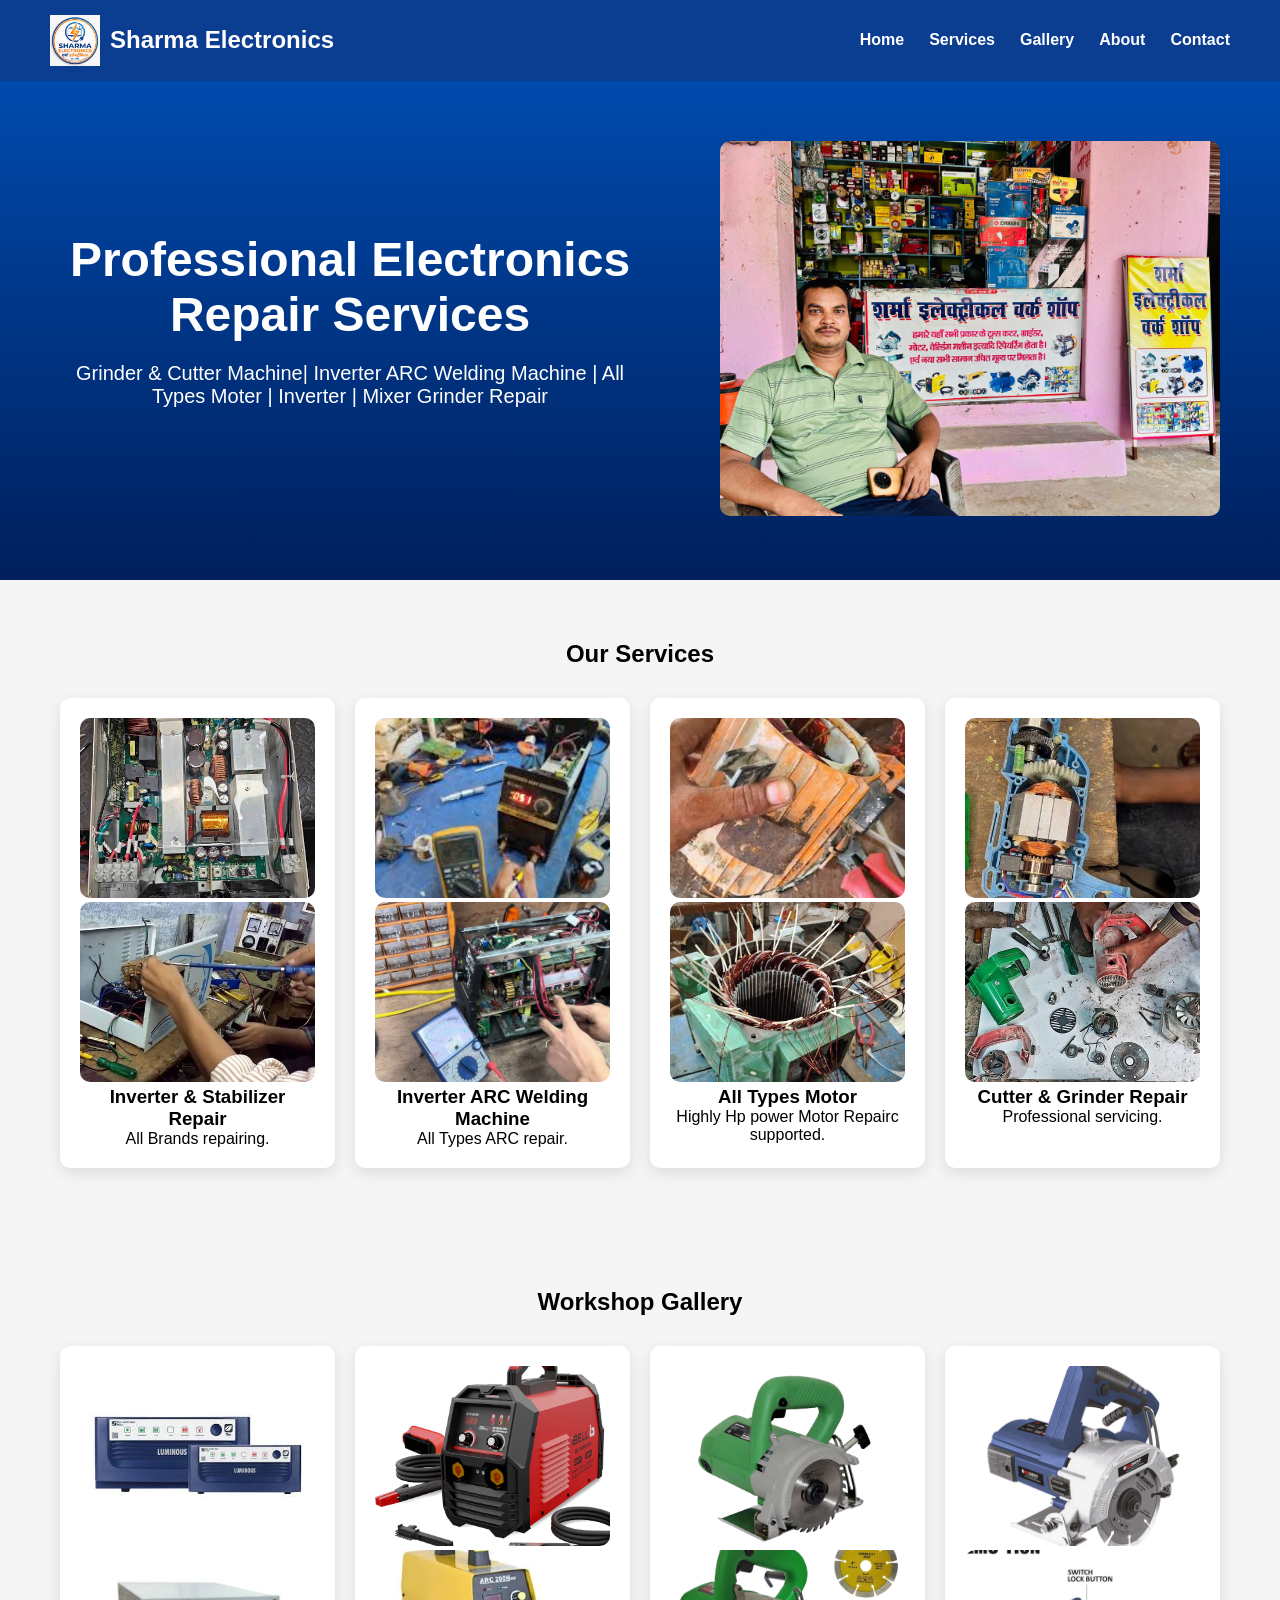
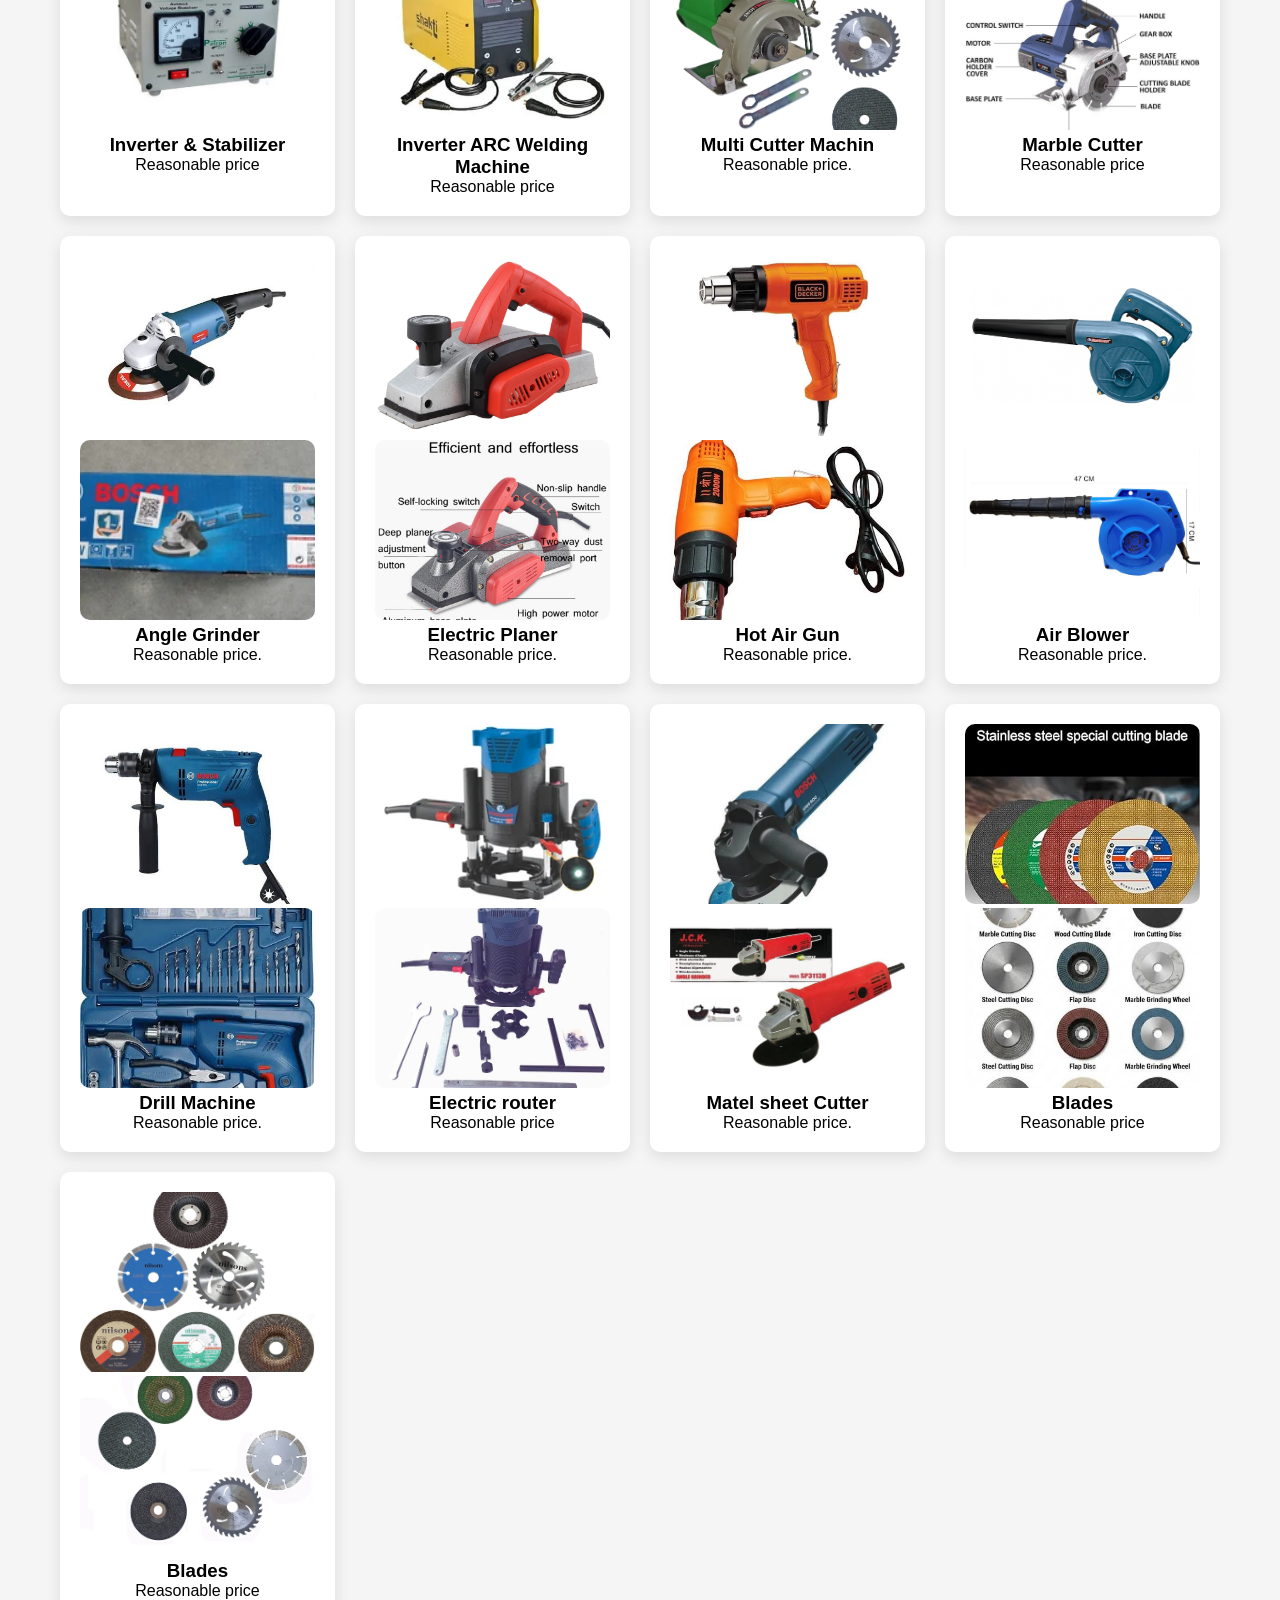
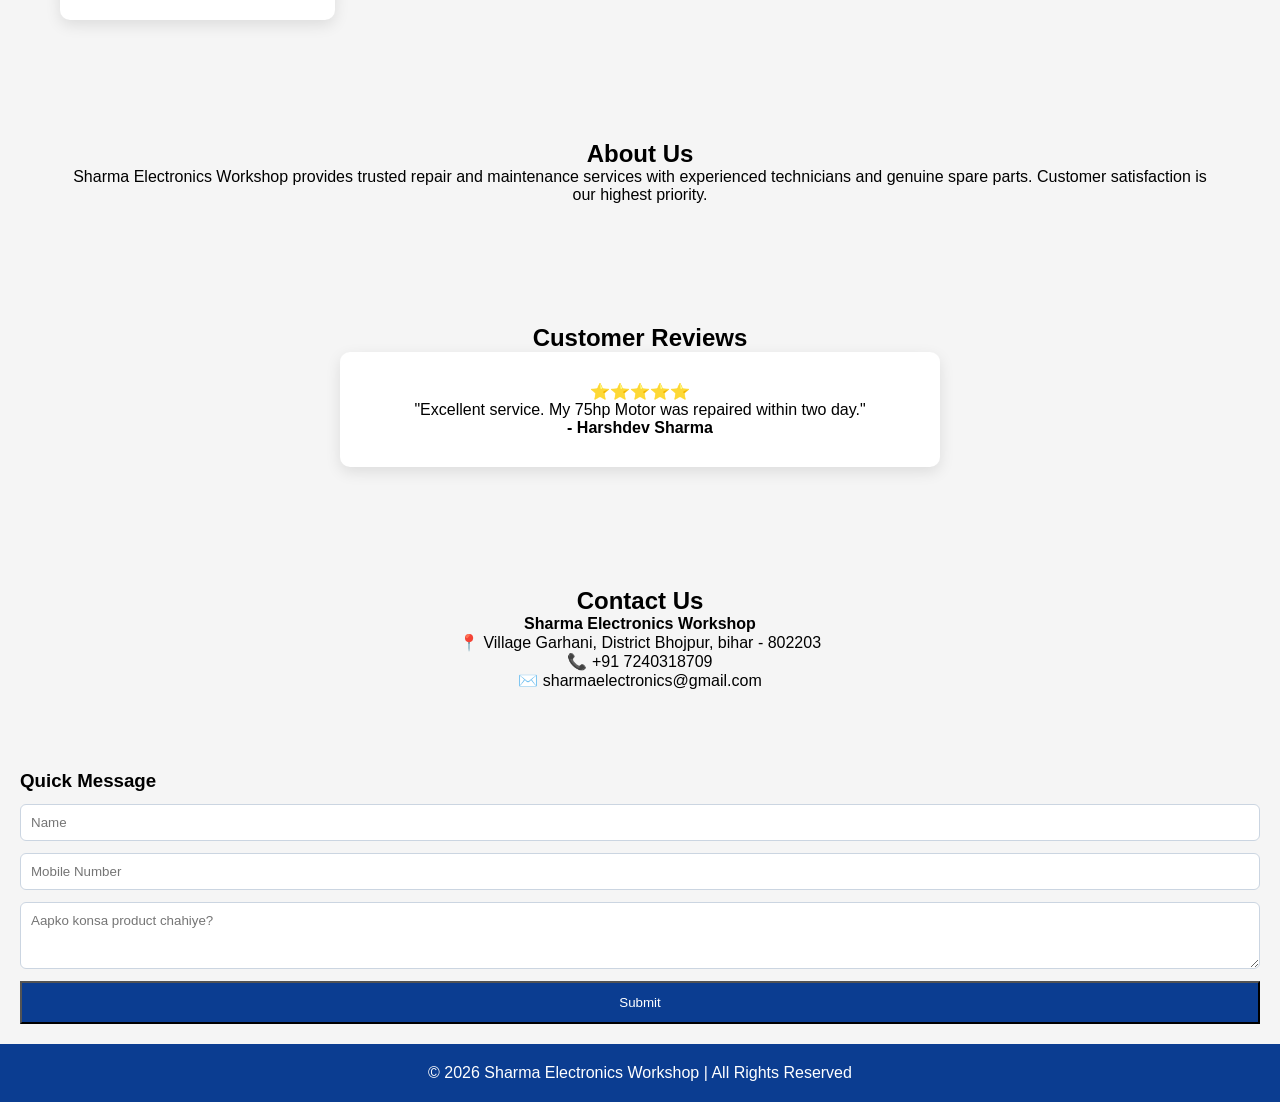
<file: index.html>
<!DOCTYPE html>
<html lang="en">

<head>
    <meta charset="UTF-8">
    <meta name="viewport" content="width=device-width, initial-scale=1.0">
    <title>Sharma Electronics Workshop</title>
    <link rel="stylesheet" href="style.css">
    <script defer src="script.js"></script>
    <meta name"description" content="Sharma Electronics Workshop provides professional electronics repair services, including grinder & cutter machine, inverter ARC welding machine, all types of motors, inverters, and mixer grinder repair.">
</head>

<body>

    <header>
        <nav class="navbar">
            <div class="logo">
                <img src="logo1.png" alt="Logo">
                <h2>Sharma Electronics</h2>
            </div>
            
            <ul class="nav-links desktop-menu">
                <li><a href="#">Home</a></li>
                <li><a href="#services">Services</a></li>
                <li><a href="#gallery">Gallery</a></li>
                <li><a href="#about">About</a></li>
                <li><a href="#contact">Contact</a></li>
            </ul>

            <div class="mobile-menu">
                <div class="hamburger" onclick="toggleMobileMenu()">
                    ☰
                </div>
                <div class="mobile-menu-links">
                    <p><a href="#">Home</a></p>
                    <p><a href="#services">Services</a></p>
                    <p><a href="#gallery">Gallery</a></p>
                    <p><a href="#about">About</a></p>
                    <p><a href="#contact">Contact</a></p>
                </div>
            </div>
        </nav>

        <section class="hero">
            <div class="hero-content">
                <h1>Professional Electronics Repair Services</h1>
                <p> Grinder & Cutter Machine| Inverter ARC Welding Machine | All Types Moter | Inverter | Mixer Grinder
                    Repair</p>
                
            </div>

            <div class="hero-image">
                <img src="WhatsApp Image 2026-07-20 at 8.58.17 PM.jpeg" alt="Electronics Workshop">
            </div>
        </section>
    </header>

    <section id="services">
        <h2>Our Services</h2>

        <div class="cards">

            <div class="card">
                <img src="inverter re.jpg" alt=""><br>
                <img src="stabilizae.jpg" alt="">
                <h3>Inverter & Stabilizer Repair</h3>
                <p>All Brands repairing.</p>
            </div>

            <div class="card">
                <img src="arc inverter.jpg" alt="">
                <img src="arc.jpg" alt="">
                <h3>Inverter ARC Welding Machine</h3>
                <p>All Types ARC repair.</p>
            </div>

            <div class="card">
                <img src="images (4).jpg " alt="">
                <img src="motor.avif" alt="">
                <h3>All Types Motor</h3>
                <p>Highly Hp power Motor Repairc supported.</p>
            </div>

            <div class="card">
                <img src="grinder.jpg" alt="">
                <img src="cutter-machine-repairing-service.jpg" alt="">
                <h3>Cutter & Grinder Repair</h3>
                <p>Professional servicing.</p>
            </div>

        </div>
    </section>



    <section id="gallery">
        <h2>Workshop Gallery</h2>

        <div class="cards">

            <div class="card">
                <img src="inverter.jpg" alt=""><br>
                <img src="stabilizer.webp" alt="">
                <h3>Inverter & Stabilizer</h3>
                <p>Reasonable price</p>
            </div>

            <div class="card">
                <img src="arc.webp" alt="">
                <img src="arc1.jpg" alt="">
                <h3>Inverter ARC Welding Machine</h3>
                <p>Reasonable price</p>
            </div>

            <div class="card">
                <img src="multi cutter.jpg " alt="">
                <img src="multi.jpg" alt="">
                <h3>Multi Cutter Machin</h3>
                <p>Reasonable price.</p>
            </div>

            <div class="card">
                <img src="marble cutter.webp" alt="">
                <img src="51N-6digrdL._AC_UF1000,1000_QL80_.jpg" alt="">
                <h3> Marble Cutter </h3>
                <p>Reasonable price</p>
            </div>

            <div class="card">
                <img src="angle grinder.jpg" alt="">
                <img src="bosch-angle-grinder-250x250.webp" alt="">
                <h3>Angle Grinder</h3>
                <p>Reasonable price.</p>
            </div>

            <div class="card">
                <img src="electric-planer-82mm.jpg" alt="">
                <img src="planer.jpg" alt="">
                <h3>Electric Planer</h3>
                <p>Reasonable price.</p>
            </div>

            <div class="card">
                <img src="Hot+air+gun.jpg" alt="">
                <img src="gun.jpg" alt="">
                <h3>Hot Air Gun</h3>
                <p>Reasonable price.</p>
            </div>

            <div class="card">
                <img src="Cliff_Blower_2.jpg" alt="">
                <img src="Electric-Blower-2.webp" alt="">
                <h3>Air Blower</h3>
                <p>Reasonable price.</p>
            </div>

            <div class="card">
                <img src="dill.jpg" alt="">
                <img src="drill machine.jpg" alt="">
                <h3>Drill Machine</h3>
                <p>Reasonable price.</p>
            </div>

            <div class="card">
                <img src="electric-router.webp" alt="">
                <img src="images (2).jpg" alt="">
                <h3>Electric router</h3>
                <p>Reasonable price</p>
            </div>

            <div class="card">
                <img src="plastic-and-metal-electric-blue-gws-600-bosch-corded-cutter-machine-812.jpg" alt="">
                <img src="cutter.webp" alt="">
                <h3> Matel sheet Cutter</h3>
                <p>Reasonable price.</p>
            </div>

            <div class="card">
                <img src="dise (2).jpg" alt="">
                <img src="dise.jpg" alt="">
                <h3>Blades</h3>
                <p>Reasonable price</p>
            </div>

            <div class="card">
                <img src="bled.jpg" alt="">
                <img src="bleds.jpg" alt="">
                <h3>Blades</h3>
                <p>Reasonable price</p>
            </div>


        </div>
    </section>

    <!-- <section id="gallery">
    <h2>Workshop Gallery</h2>

    <div class="gallery">
        <img src="arc.jpg">
        <img src="images/gallery2.jpg">
        <img src="images/gallery3.jpg">
        <img src="images/gallery4.jpg">
    </div>
</section> -->

    <section id="about">
        <h2>About Us</h2>

        <p>
            Sharma Electronics Workshop provides trusted repair and maintenance
            services with experienced technicians and genuine spare parts.
            Customer satisfaction is our highest priority.
        </p>
    </section>

    <section class="testimonial">
        <h2>Customer Reviews</h2>

        <div class="review">
            ⭐⭐⭐⭐⭐
            <p>"Excellent service. My 75hp Motor was repaired within two day."</p>
            <h4>- Harshdev Sharma</h4>
        </div>
    </section>

    <section id="contact">
<h2>Contact Us</h2>

<p><strong>Sharma Electronics Workshop</strong></p>
<p>📍 Village Garhani, District Bhojpur, bihar - 802203</p>
<p>📞 +91 7240318709</p>
<p>✉️ sharmaelectronics@gmail.com</p>

</section>

    <div>
        <form class="contact-form" id="contactForm">
            <h3>Quick Message</h3>
            <input type="text" id="custName" placeholder="Name" required>
            <input type="tel" id="custPhone" placeholder="Mobile Number" required>
            <textarea id="custMsg" rows="3" placeholder="Aapko konsa product chahiye?" required></textarea>
            <button type="submit" class="btn btn-primary">Submit</button>
        </form>
    </div>

    <footer>
        <p>© 2026 Sharma Electronics Workshop | All Rights Reserved</p>
    </footer>

</body>

</html>

</body>
</file>
<file: style.css>
* {
    margin: 0;
    padding: 0;
    box-sizing: border-box;
    font-family: Arial, sans-serif;
}

body {
    background: #f5f5f5;
}

.navbar {
    display: flex;
    justify-content: space-between;
    align-items: center;
    padding: 15px 50px;
    background: #0b3d91;
    color: white;
}

.mobile-menu {
    display: none;
}

.logo {
    display: flex;
    align-items: center;
    gap: 10px;
}

.logo img {
    width: 50px;
}


.nav-links {
    display: flex;
    list-style: none;
}

.nav-links li {
    margin-left: 25px;
}

.nav-links a {
    text-decoration: none;
    color: white;
    font-weight: bold;
}

.hero {
    display: flex;
    justify-content: space-between;
    align-items: center;
    padding: 60px;
    background: linear-gradient(#004aad, #001f5c);
    color: white;
}

.hero-content {
    width: 50%;
}

.hero h1 {
    font-size: 48px;
    margin-bottom: 20px;
}

.hero p {
    font-size: 20px;
    margin-bottom: 20px;
}

.hero button {
    padding: 15px 30px;
    border: none;
    background: orange;
    font-size: 18px;
    cursor: pointer;
    border-radius: 5px;
}

.hero-image img {
    width: 500px;
    border-radius: 10px;
}

section {
    padding: 60px;
    text-align: center;
}

.cards {
    display: grid;
    grid-template-columns: repeat(4, minmax(220px, 1fr));
    gap: 20px;
    margin-top: 30px;
}

.card {
    background: white;
    padding: 20px;
    border-radius: 10px;
    box-shadow: 0 5px 15px rgba(0, 0, 0, .1);
}

.card img {
    width: 100%;
    height: 180px;
    object-fit: cover;
    border-radius: 10px;
}

.gallery {
    display: grid;
    grid-template-columns: repeat(4, 1fr);
    gap: 20px;
}

.gallery img {
    width: 100%;
    height: 250px;
    object-fit: cover;
    border-radius: 10px;
}

.review {
    background: white;
    padding: 30px;
    max-width: 600px;
    margin: auto;
    box-shadow: 0 5px 15px rgba(0, 0, 0, .1);
    border-radius: 10px;
}

footer {
    background: #0b3d91;
    color: white;
    padding: 20px;
    text-align: center;
}

* Contact Form */ .contact-container {
    display: flex;
    flex-direction: column;
    gap: 20px;
}

.contact-form {
    background: var(--white);
    padding: 20px;
    border-radius: var(--radius);
    box-shadow: var(--shadow);
    display: flex;
    flex-direction: column;
    gap: 12px;
}

.contact-form input,
.contact-form textarea {
    width: 100%;
    padding: 10px;
    border: 1px solid #cbd5e1;
    border-radius: 6px;
}

.contact-form button{
width:100%;
padding:12px;
background:#0b3d91;
color:#fff;
}

.hamburger {
    display: none;
    flex-direction: column;
    cursor: pointer;
    gap: 5px;
}

.active .bar1 {
    transform: rotate(-45deg) translate(-5px, 6px);
}

.active .bar2 {
    opacity: 0;
}

.mobile-menu.active {
    display: block;
}


.active {
    display: flex;
    flex-direction: column;
    gap: 10px;
}
.deactive {
    display: none;
}


@media (max-width: 768px) {
    .logo img {
        width: 20px;
    }

}

@media (max-width: 640px) {
    .hamburger {
        display: flex;
    }

    .mobile-menu {
        display: block;
    }

    .desktop-menu {
        display: none;
    }

    .mobile-menu-links {
        display: mone;
        position: absolute;
        top: 60px;
        right: 0;
    }

}

@media (max-width: 1024px) {

    .hero {
        flex-direction: column;
        gap: 12px;
    }

    .cards {
        grid-template-columns: repeat(auto-fit, minmax(220px, 1fr));
    }
}
@media (max-width:768px){

.hero{
    flex-direction:column;
    padding:25px;
    text-align:center;
}

.hero-content{
    width:100%;
}

.hero h1{
    font-size:30px;
}

.hero p{
    font-size:16px;
}

.hero button{
    width:100%;
    max-width:250px;
}

.hero-image img{
    width:100%;
    max-width:350px;
}

}
.mobile-menu-links{
    display:none;
    position:absolute;
    top:70px;
    right:15px;
    background:#0b3d91;
    width:200px;
    border-radius:8px;
    overflow:hidden;
}

.mobile-menu-links a{
    display:block;
    color:white;
    padding:12px;
    text-decoration:none;
}

.mobile-menu-links a:hover{
    background:#004aad;
}

.mobile-menu-links.active{
    display:block;
}

@media(max-width:768px){

/* section{
padding:25px 15px;
} */

}
@media(max-width:768px){

.navbar{
padding:15px;
}

.logo h2{
font-size:18px;
}

.logo img{
width:35px;
}
}
</file>
